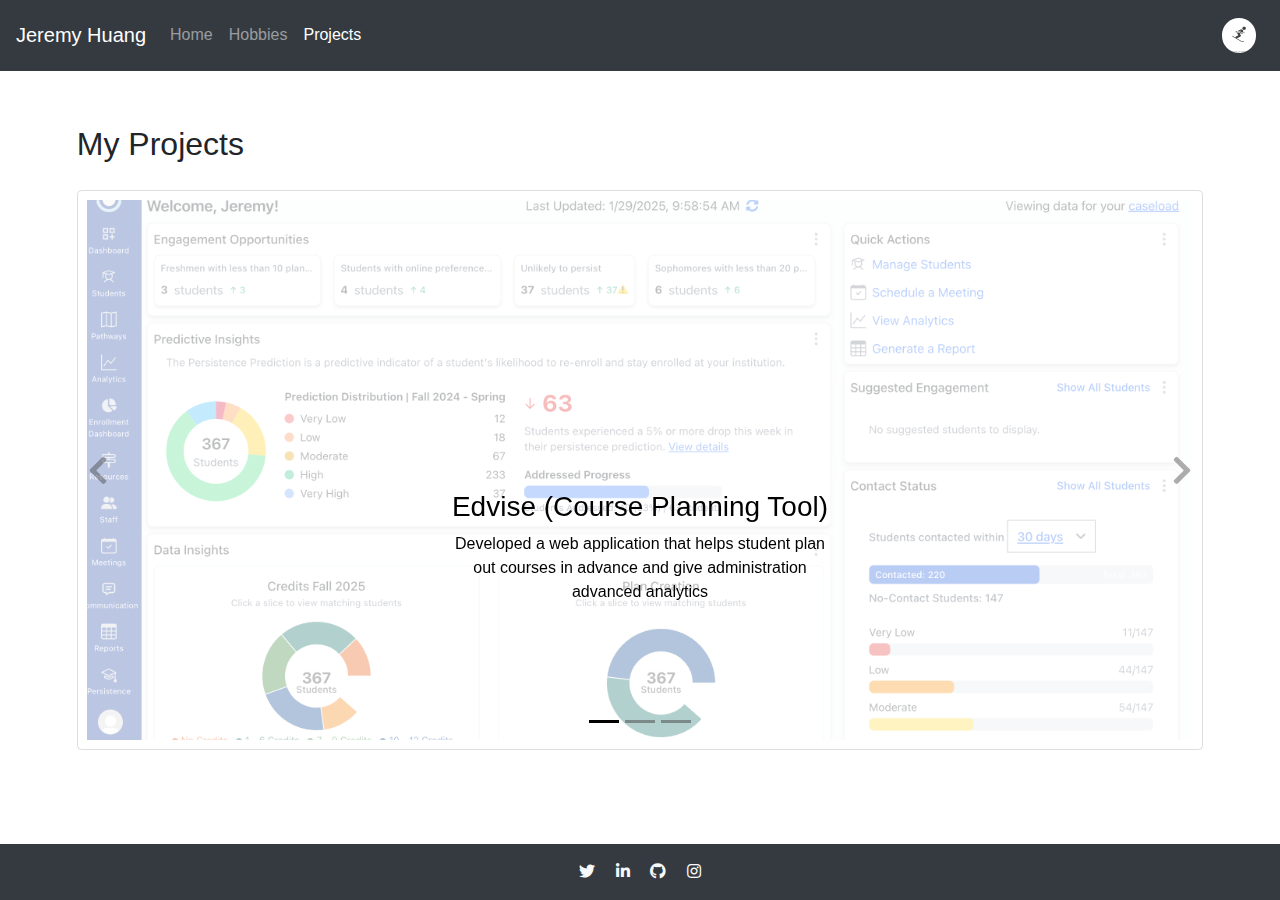
<file: projects.html>
<!DOCTYPE html>
<html lang="en">
<head>
  <meta charset="UTF-8">
  <meta name="viewport" content="width=device-width,initial-scale=1,shrink-to-fit=no">
  <title>My Projects</title>
  <link rel="stylesheet" href="https://maxcdn.bootstrapcdn.com/bootstrap/4.5.2/css/bootstrap.min.css">
  <link rel="stylesheet" href="https://cdnjs.cloudflare.com/ajax/libs/font-awesome/5.15.1/css/all.min.css">

  <style>
    body {
      display: flex;
      flex-direction: column;
      min-height: 100vh;
    }

    #navbar {
      padding-top: 1.15vh;
      padding-bottom: 1.15vh;
    }

    #projects {
      margin-top: 6vh;
      padding: 0 6%;
    }

    .carousel-item {
      height: 60vh; 
      color: white;
      position: relative; 
    }

    .carousel-item img {
      object-fit: cover;
      width: 100%;
      height: 100%;
    }

    .carousel-caption {
      position: absolute;
      top: 50%;
      left: 50%;
      transform: translateX(-50%);
      color:black
    }

    .card-container {
      border: 0.1vh solid #ddd;
      border-radius: 0.5vh;
      overflow: hidden;
      transition: box-shadow 0.3s;
    }

    .card-container:hover {
      box-shadow: 0 0.4vh 0.8vh rgba(0, 0, 0, 0.1);
    }

    #footer {
      margin-top: auto;
    }

    #carousel {
      border: 0.2vh solid #ddd;
      border-radius: 0.5vh;
      padding: 1vh;
    }

    .projects-heading {
      text-align: left;
      margin-bottom: 3vh; 
      font-weight: 500;
    }

    .carousel-control-prev-icon,
    .carousel-control-next-icon {
      display: none;
    }

    .carousel-control-prev::after {
      content: '\f053'; 
      font-family: 'Font Awesome 5 Free';
      font-weight: 900;
      color: #333; 
      font-size: 2rem; 
      position: absolute;
      top: 50%;
      transform: translateY(-50%);
      left: 10px;
      opacity: 0.8;
      transition: opacity 0.3s;
    }

    .carousel-control-next::after {
      content: '\f054';
      font-family: 'Font Awesome 5 Free';
      font-weight: 900;
      color: #333; 
      font-size: 2rem; 
      position: absolute;
      top: 50%;
      transform: translateY(-50%);
      right: 10px;
      opacity: 0.8;
      transition: opacity 0.3s;
    }

    .carousel-control-prev,
    .carousel-control-next {
      width: 5%; 
    }

    .carousel-control-prev:hover::after,
    .carousel-control-next:hover::after {
      opacity: 1;
    }

    .carousel-indicators li {
      background-color: #444;
    }
    .carousel-indicators .active {
      background-color: #000; 
    }

    @media (max-width: 768px) {
      #projects {
        padding: 0 1%;
      }
      .projects-heading {
        font-size: 2vh;
        margin-bottom: 2vh;
      }
      .carousel-item {
        height: 35vh;
      }
      #carousel {
        padding: 0.8vh;
      }
      #carousel-bottom-indicators {
        bottom: 0.8vh;
      }
      .carousel-caption {
        top: 15%;
      }
      .carousel-control-prev::after,
      .carousel-control-next::after {
        font-size: 1.5rem;
      }
    }
  </style>
</head>

<body>
  <nav class="navbar navbar-expand-lg navbar-dark bg-dark" id="navbar">
    <a class="navbar-brand" href="#">Jeremy Huang</a>
    <button class="navbar-toggler" type="button" data-toggle="collapse" data-target="#navbarNav"
      aria-controls="navbarNav" aria-expanded="false" aria-label="Toggle navigation">
      <span class="navbar-toggler-icon"></span>
    </button>
    <div class="collapse navbar-collapse" id="navbarNav">
      <ul class="navbar-nav">
        <li class="nav-item">
          <a class="nav-link" href="index.html">Home</a>
        </li>
        <li class="nav-item">
          <a class="nav-link" href="hobbies.html">Hobbies</a>
        </li>
        <li class="nav-item active">
          <a class="nav-link" href="projects.html">Projects</a>
        </li>
      </ul>
      <ul class="navbar-nav ml-auto">
        <li class="nav-item">
          <a class="nav-link" href="#">
            <img src="./submission/resources/img/icon.png"
                 alt="Your Image"
                 style="width: 3.8vh; height: 3.8vh; border-radius: 50%;">
          </a>
        </li>
      </ul>
    </div>
  </nav>

  <div class="container-fluid" id="projects">
    <h2 class="projects-heading">My Projects</h2>

    <div id="carousel" class="carousel slide" data-ride="carousel">
      <ol class="carousel-indicators" id="carousel-bottom-indicators">
        <li data-target="#carousel" data-slide-to="0" class="active"></li>
        <li data-target="#carousel" data-slide-to="1"></li>
        <li data-target="#carousel" data-slide-to="2"></li>
      </ol>
      
      <div class="carousel-inner">
        <!-- First item -->
        <div class="carousel-item active" id="carousel-item-1">
          <img src="./submission/resources/img/edvise.png" alt="Edvise" style="opacity: 0.3;">
          <div class="carousel-caption">
            <h3>Edvise (Course Planning Tool)</h3>
            <p>Developed a web application that helps student plan out courses in advance and give administration advanced analytics</p>
          </div>
        </div>
        
        <!-- Second item -->
        <div class="carousel-item" id="carousel-item-2">
          <img src="./submission/resources/img/concretecrack.jpeg" alt="Concrete Crack" style="opacity: 0.3;">
          <div class="carousel-caption">
            <h3>Concrete Crack Mapping</h3>
            <p>During my internship last summer at the Bureau of Reclamation, I wrote a machine learning script and algorithm to detect cracks in concrete imagery.</p>
          </div>
        </div>
        
        <!-- Third item -->
        <div class="carousel-item" id="carousel-item-3">
          <img src="./submission/resources/img/cryptography.png" alt="Cryptography" style="opacity: 0.3;">
          <div class="carousel-caption">
            <h3>Cryptography Algorithms</h3>
            <p>I wrote a couple cryptography algorithms (RSA, Diffie Hellman, etc.) in Python that simulate these encryption protocols.</p>
          </div>
        </div>
      </div>
      
      <a class="carousel-control-prev" href="#carousel" role="button" data-slide="prev" id="carousel-prev">
        <span class="carousel-control-prev-icon" aria-hidden="true"></span>
        <span class="sr-only">Previous</span>
      </a>
      <a class="carousel-control-next" href="#carousel" role="button" data-slide="next" id="carousel-next">
        <span class="carousel-control-next-icon" aria-hidden="true"></span>
        <span class="sr-only">Next</span>
      </a>
    </div>
  </div>

  <footer class="bg-dark text-light text-center py-3" id="footer">
    <div>
      <a href="#" class="text-light mx-2" onclick="alert('I have never had a Twitter account.')">
        <i class="fab fa-twitter"></i>
      </a>
      <a href="https://www.linkedin.com/in/jerhuang" class="text-light mx-2">
        <i class="fab fa-linkedin-in"></i>
      </a>
      <a href="https://github.com/sandsowkd" class="text-light mx-2">
        <i class="fab fa-github"></i>
      </a>
      <a href="#" class="text-light mx-2" onclick="alert('I deleted Instagram.')">
        <i class="fab fa-instagram"></i>
      </a>
    </div>
  </footer>

  <script src="https://code.jquery.com/jquery-3.5.1.slim.min.js"></script>
  <script src="https://cdn.jsdelivr.net/npm/@popperjs/core@2.11.6/dist/umd/popper.min.js"></script>
  <script src="https://maxcdn.bootstrapcdn.com/bootstrap/4.5.2/js/bootstrap.min.js"></script>
</body>
</html>
</file>
